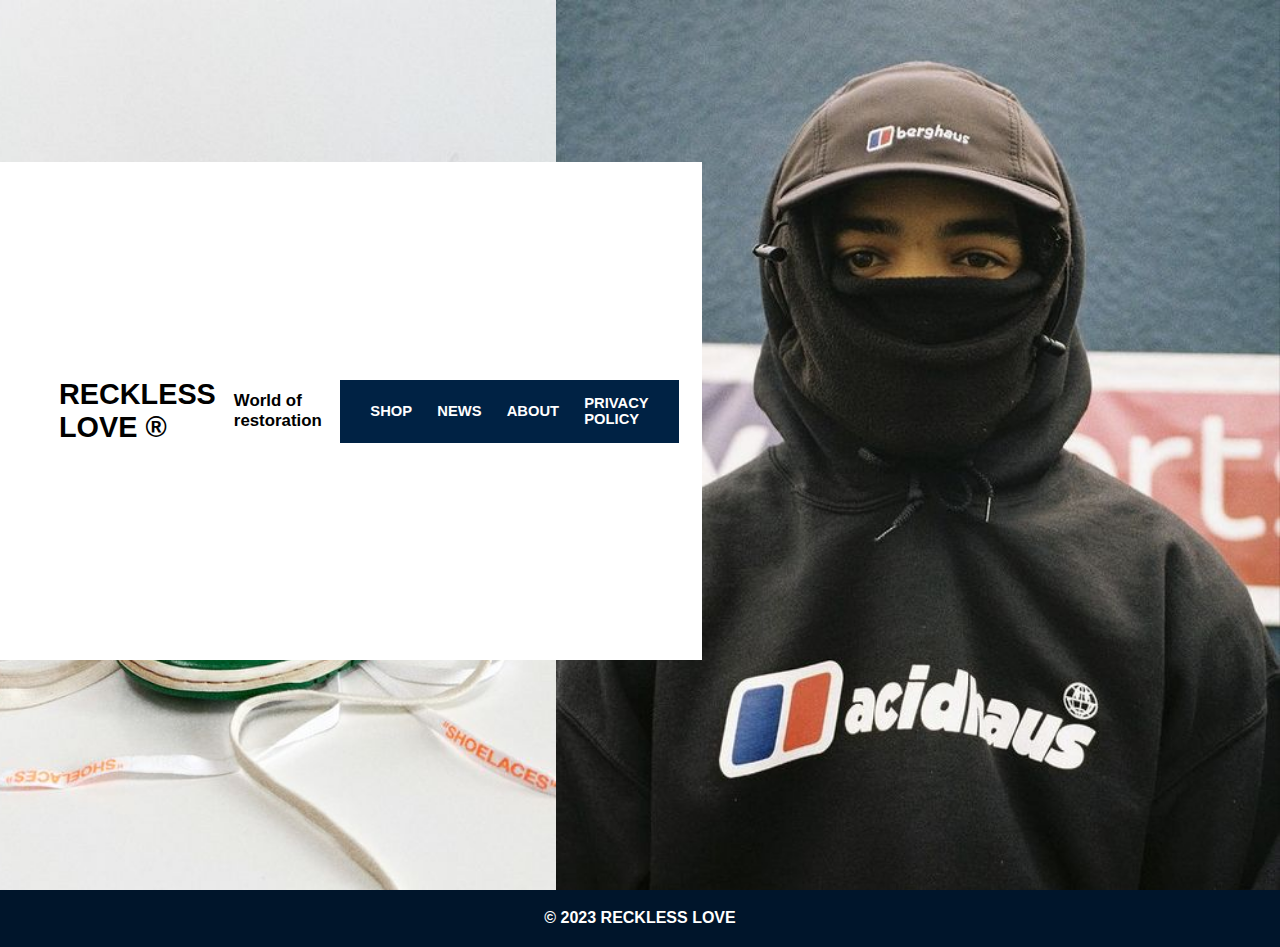
<file: index.html>
<!DOCTYPE html>
<html lang="es">
<head>
    <meta charset="UTF-8">
    <meta http-equiv="X-UA-Compatible" 
    content="IE=edge">

  <meta name="viewport" content="width=device-width, user-scalable=no, initial-scale=1.0, maximum-scale=1.0, minimum-scale=1.0">     

  <meta name="description"
  content="RECKLESS LOVE OFICIAL WEBSITE">
  <meta name="keywords"
   content="ARTE,ROPA,CLOATHING,MARCA,BRAND,CULTURA,AMOR,MARCA DE ROPA">
    
    <title>AMORE</title>
    <link rel="shortcut icon" href="MEDIA/ANARCHY.jpg">
    <link rel="stylesheet" href="CSS/styles.css">
</head>
<body>
    <header class="header__index"> 
    <header class="header__superior">
        <div class="spacex"> 
            <h1>RECKLESS LOVE ® </h1> 
            <h3>World of restoration</h3>
        </div>
        <div class="container__menu">
            <div class="menu">
                <nav>
                    <ul>
                        <li><a href="PAGES/SHOP.html"><h3>SHOP</h3> </a> </li>   
                        <li><a href="PAGES/NEWS.html"><h3>NEWS</h3> </a> </li>
                        <li><a href="PAGES/ABOUT_US.html"><h3>ABOUT</h3> </a> </li> 
                        <li><a href="PAGES/POLITICAS_DE_PRIVACIDAD.html"> <h3> PRIVACY POLICY </h3>  </a></li>
                    </ul> 
                </nav>
            </div>
        </div>
        

      
    </header>
    </header>

    <main>
        <div class="PHOTOS">  
            <img src="MEDIA/indx1.jpg" alt="">
            <img src="MEDIA/indx2.jpg" alt="">
            <img src="MEDIA/indx3.jpg" alt="">
        </div>
    </main>
    
    <footer class="footer_index">
        <H4>© 2023 RECKLESS LOVE</H4>
    </footer>

</body>
</html>
</file>
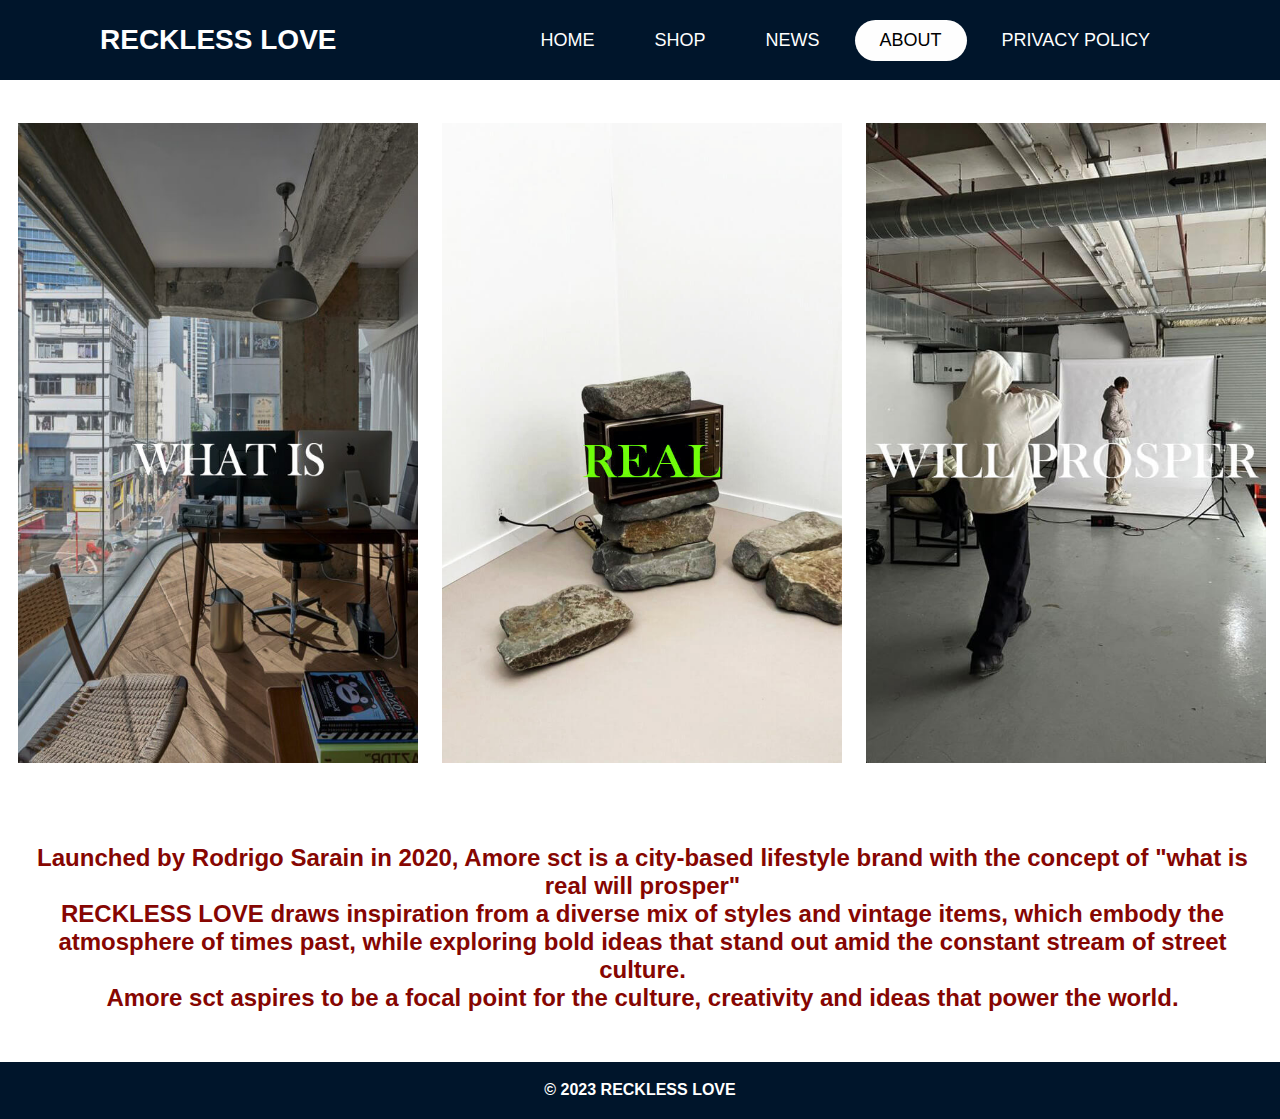
<file: PAGES/ABOUT_US.html>
<!DOCTYPE html>
<html lang="es">
<head>
    <meta charset="UTF-8">
    <meta http-equiv="X-UA-Compatible" 
    content="IE=edge">

    <meta name="viewport" 
    content="width=device-width, 
    initial-scale=1.0">     

    <meta name="description"
    content="ABOUT RECKLES">
    <meta name="keywords"
     content="ARTE,ROPA,CLOATHING,MARCA,BRAND,CULTURA,AMOR,MARCA DE ROPA, INFORMACION,ABOUT">
      
    
    <title>AMORE-About</title>
    <link rel="shortcut icon" href="../MEDIA/ANARCHY.jpg" type="image/x-icon">
    <link rel="stylesheet" href="../CSS/styles.css">
</head>
<body>  
    <body >
        <header class="menu_testing"> 
            <div class="logo">RECKLESS LOVE </div>
            <div class="hamburger">
                <div class="line"></div>
                <div class="line"></div>
                <div class="line"></div>
            </div>
            <nav class="nav-bar">
                <ul>
                    <li>
                    <a href="../index.html" >HOME</a>
                    </li>
                    <li>
                        <a href="../PAGES/SHOP.html">SHOP</a>
                    </li>
    
                    <li>
                        <a href="../PAGES/NEWS.html" >NEWS</a>
                    </li>
                    <li>
                        <a href="../PAGES/ABOUT_US.html"class="active">ABOUT</a>
                    </li>
    
                    <li>
                        <a href="../PAGES/POLITICAS_DE_PRIVACIDAD.html">PRIVACY POLICY</a>
                    </li>
                </ul>
            </nav>
    </header>
    

    <main class="about-content">
        <div> 
            <br>
            <img src="../MEDIA/about.jpg" alt="estudio-WHAT IS">
            <img src="../MEDIA/about2.jpg" alt="estudio fotografico-REAL">
            <img src="../MEDIA/bou2.jpg" alt="sesion de fotos-WILL PROSPER">
        </div>
    </main>
    <section class="textA">
        <p>Launched by Rodrigo Sarain in 2020, Amore sct is a city-based lifestyle brand with the concept of "what is real will prosper" </p>

        <p>RECKLESS LOVE draws inspiration from a diverse mix of styles and vintage items, which embody the atmosphere of times past, while exploring bold ideas that stand out amid the constant stream of street culture.</p> 
            
           <p> Amore sct aspires to be a focal point for the culture, creativity and ideas that power the world.</p>
    </section>


    <footer class="footer_index">
        <H4>© 2023 RECKLESS LOVE</H4>
    </footer>
    
    <script>
        hamburger = document. querySelector (".hamburger");
        hamburger.onclick = function ( ) {
            navBar = document.querySelector (".nav-bar");
            navBar.classList.toggle("active");
        }
    </script>


</body>
</html>
</file>
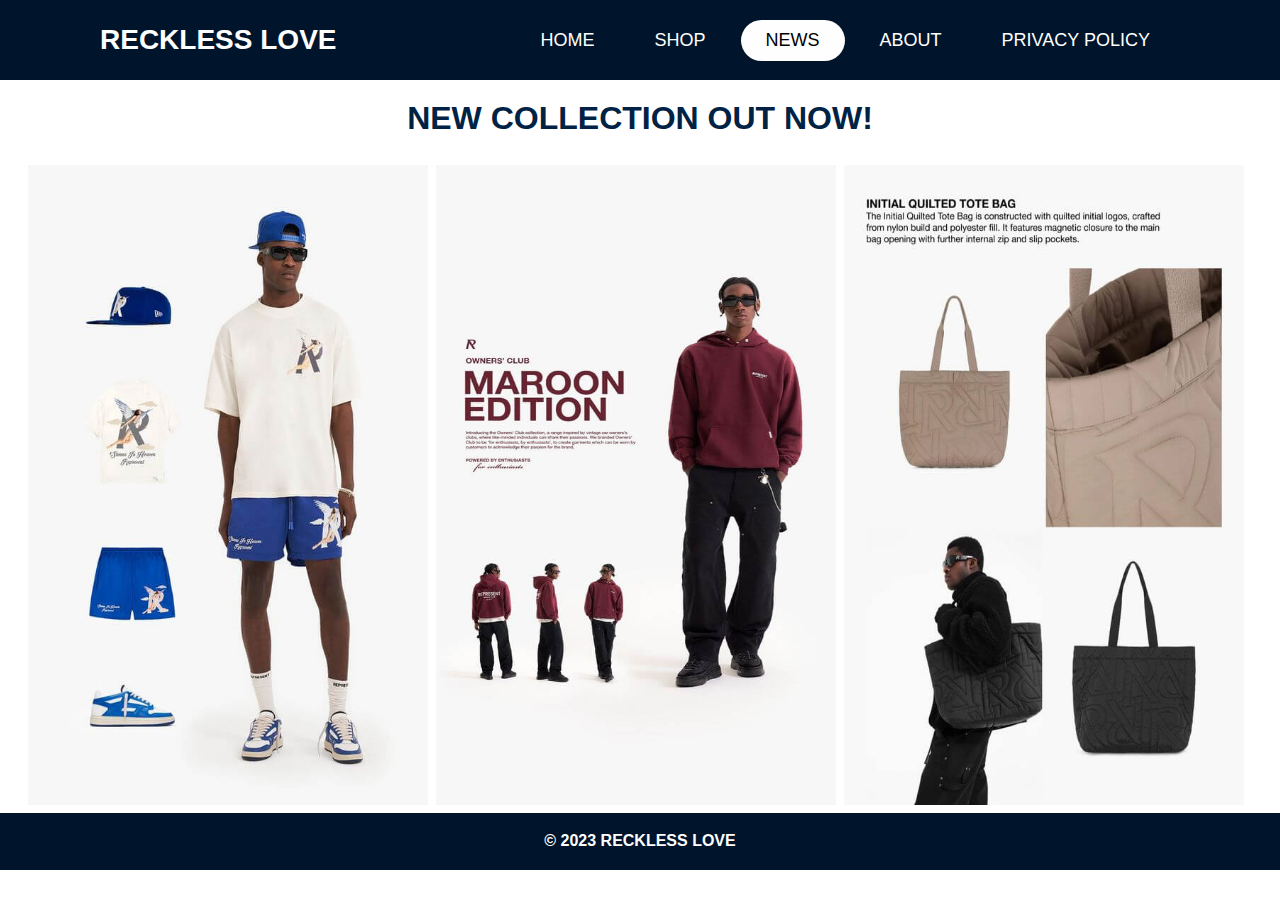
<file: PAGES/NEWS.html>
<!DOCTYPE html>
<html lang="es">
<head>
    <meta charset="UTF-8">
    <meta http-equiv="X-UA-Compatible" 
    content="IE=edge">

    <meta name="viewport" 
    content="width=device-width, 
    initial-scale=1.0">     
    <meta name="description"
    content="RECKLESS LOVE NEWS">
    <meta name="keywords"
     content="ARTE,ROPA,CLOATHING,MARCA,BRAND,CULTURA,AMOR,MARCA DE ROPA,COLECCIONES,LANZAMIENTO.DROP">
      
    
    <title>AMORE-NEWS</title>
    <link rel="shortcut icon" href="../MEDIA/ANARCHY.jpg" type="image/x-icon">
    <link rel="stylesheet" href="../CSS/styles.css">
</head>
<body >
    <header class="menu_testing"> 
            <div class="logo">RECKLESS LOVE</div>
            <div class="hamburger">
                <div class="line"></div>
                <div class="line"></div>
                <div class="line"></div>
            </div>
            <nav class="nav-bar">
                <ul>
                    <li>
                    <a href="../index.html" >HOME</a>
                    </li>
                    <li>
                        <a href="../PAGES/SHOP.html">SHOP</a>
                    </li>

                    <li>
                        <a href="../PAGES/NEWS.html" class="active">NEWS</a>
                    </li>
                    <li>
                        <a href="../PAGES/ABOUT_US.html">ABOUT</a>
                    </li>

                    <li>
                        <a href="../PAGES/POLITICAS_DE_PRIVACIDAD.html">PRIVACY POLICY</a>
                    </li>
                </ul>
            </nav>
    </header>

    <main>
        
            <h1 class="news_h1">NEW COLLECTION OUT NOW!</h1>
            <div class="news_content"> 
            <img src="../MEDIA/collection1.jpg" alt="imagen sobrel a coleccion n1 RECKLES LOVE">
            <img src="../MEDIA/collection2.jpg" alt="imagen sobrel a coleccion n1 RECKLES LOVE">
            <img src="../MEDIA/collection3.jpg" alt="imagen sobrel a coleccion n1 RECKLES LOVE">
        </div>
    </main>

    <footer class="footer_index">
        <H4>© 2023 RECKLESS LOVE</H4>
    </footer>

    <script>
        hamburger = document. querySelector (".hamburger");
        hamburger.onclick = function ( ) {
            navBar = document.querySelector (".nav-bar");
            navBar.classList.toggle("active");
        }
    </script>


</body>
</htm
</file>
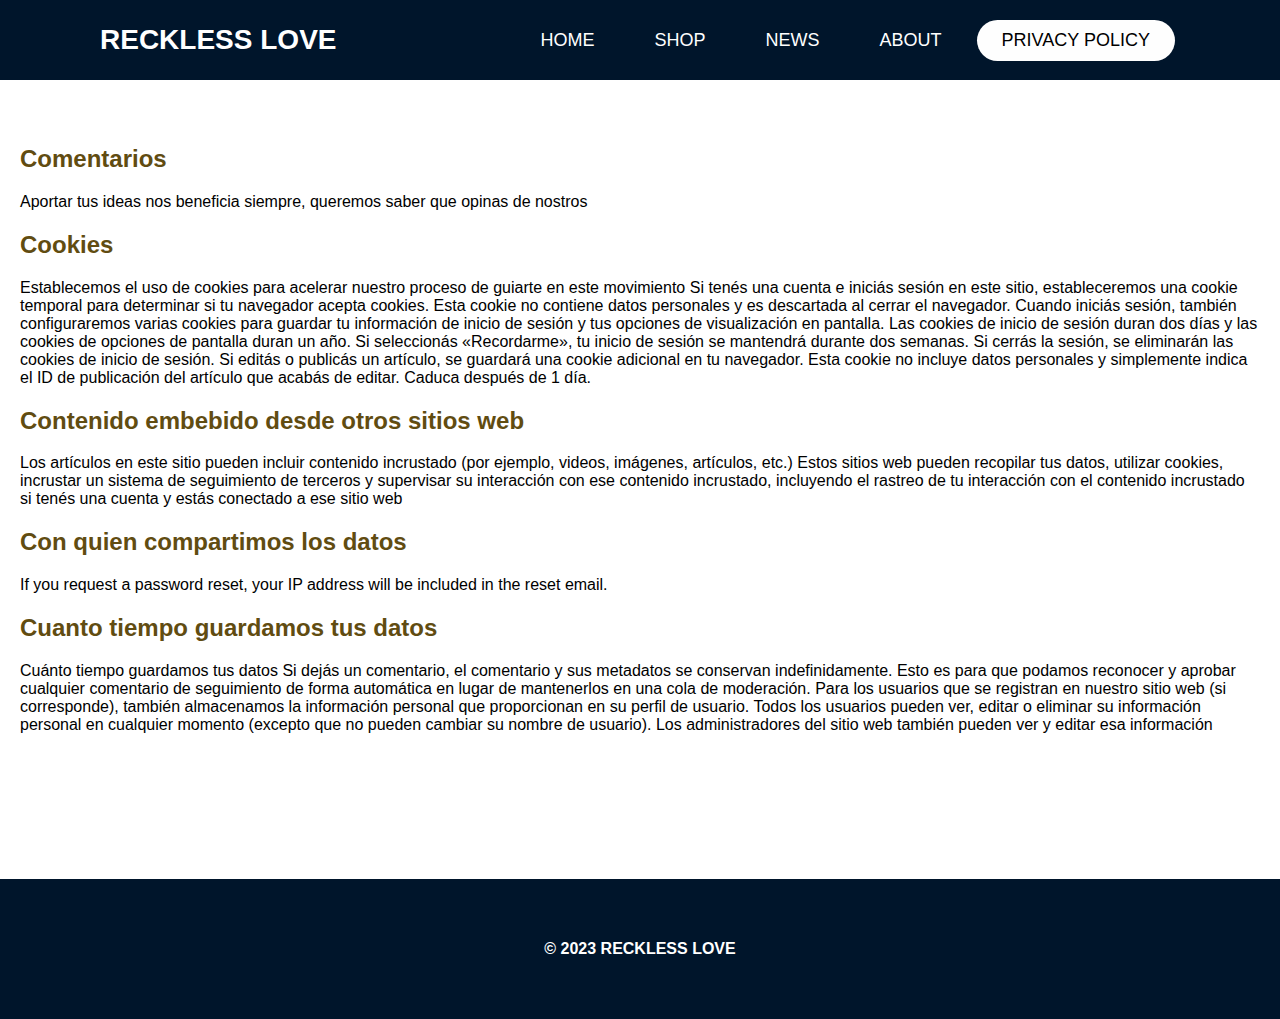
<file: PAGES/POLITICAS_DE_PRIVACIDAD.html>
<!DOCTYPE html>
<html lang="es">
<head>
    <meta charset="UTF-8">
    <meta http-equiv="X-UA-Compatible" 
    content="IE=edge">

    <meta name="viewport" 
    content="width=device-width, 
    initial-scale=1.0">     

    
    <title>AMORE-PRIVACY POLICY</title>
    <link rel="shortcut icon" href="../MEDIA/ANARCHY.jpg" type="image/x-icon">
    <link rel="stylesheet" href="../CSS/styles.css">
</head>
<body>
    <header class="menu_testing"> 
        <div class="logo">RECKLESS LOVE</div>
        <div class="hamburger">
            <div class="line"></div>
            <div class="line"></div>
            <div class="line"></div>
        </div>
        <nav class="nav-bar">
            <ul>
                <li>
                <a href="../index.html" >HOME</a>
                </li>
                <li>
                    <a href="../PAGES/SHOP.html">SHOP</a>
                </li>

                <li>
                    <a href="../PAGES/NEWS.html" >NEWS</a>
                </li>
                <li>
                    <a href="../PAGES/ABOUT_US.html">ABOUT</a>
                </li>

                <li>
                    <a href="../PAGES/POLITICAS_DE_PRIVACIDAD.html"class="active">PRIVACY POLICY</a>
                </li>
            </ul>
        </nav>
</header>


<main class="marginp">
    <div class="contenido_privacy">
            <h2>Comentarios</h2>
                <P>Aportar tus ideas nos beneficia siempre, queremos saber que opinas de nostros </P>
            <H2>Cookies</H2>
                <p>
                    Establecemos el uso de cookies para acelerar nuestro proceso de guiarte en este movimiento
            
                    Si tenés una cuenta e iniciás sesión en este sitio, estableceremos una cookie temporal para determinar si tu navegador acepta cookies. Esta cookie no contiene datos personales y es descartada al cerrar el navegador.
                    
                    Cuando iniciás sesión, también configuraremos varias cookies para guardar tu información de inicio de sesión y tus opciones de visualización en pantalla. Las cookies de inicio de sesión duran dos días y las cookies de opciones de pantalla duran un año. Si seleccionás «Recordarme», tu inicio de sesión se mantendrá durante dos semanas. Si cerrás la sesión, se eliminarán las cookies de inicio de sesión.
                    
                    Si editás o publicás un artículo, se guardará una cookie adicional en tu navegador. Esta cookie no incluye datos personales y simplemente indica el ID de publicación del artículo que acabás de editar. Caduca después de 1 día. </p>

            <h2>Contenido embebido desde otros sitios web</h2>
                <p>Los artículos en este sitio pueden incluir contenido incrustado (por ejemplo, videos, imágenes, artículos, etc.)
            
                    Estos sitios web pueden recopilar tus datos, utilizar cookies, incrustar un sistema de seguimiento de terceros y supervisar su interacción con ese contenido incrustado, incluyendo el rastreo de tu interacción con el contenido incrustado si tenés una cuenta y estás conectado a ese sitio web</p>
            <h2>Con quien compartimos los datos </h2>
                <p>If you request a password reset, your IP address will be included in the reset email.</p>
            <h2>Cuanto tiempo guardamos tus datos</h2>
                <p>Cuánto tiempo guardamos tus datos
                Si dejás un comentario, el comentario y sus metadatos se conservan indefinidamente. Esto es para que podamos reconocer y aprobar cualquier comentario de seguimiento de forma automática en lugar de mantenerlos en una cola de moderación.
                
                Para los usuarios que se registran en nuestro sitio web (si corresponde), también almacenamos la información personal que proporcionan en su perfil de usuario. Todos los usuarios pueden ver, editar o eliminar su información personal en cualquier momento (excepto que no pueden cambiar su nombre de usuario). Los administradores del sitio web también pueden ver y editar esa información </p>
    </div>
</main>


    <footer class="footer_content">
        <H4>© 2023 RECKLESS LOVE</H4>
    </footer>


    <script>
        hamburger = document. querySelector (".hamburger");
        hamburger.onclick = function ( ) {
            navBar = document.querySelector (".nav-bar");
            navBar.classList.toggle("active");
        }
    </script>

</body>
</html>
</file>
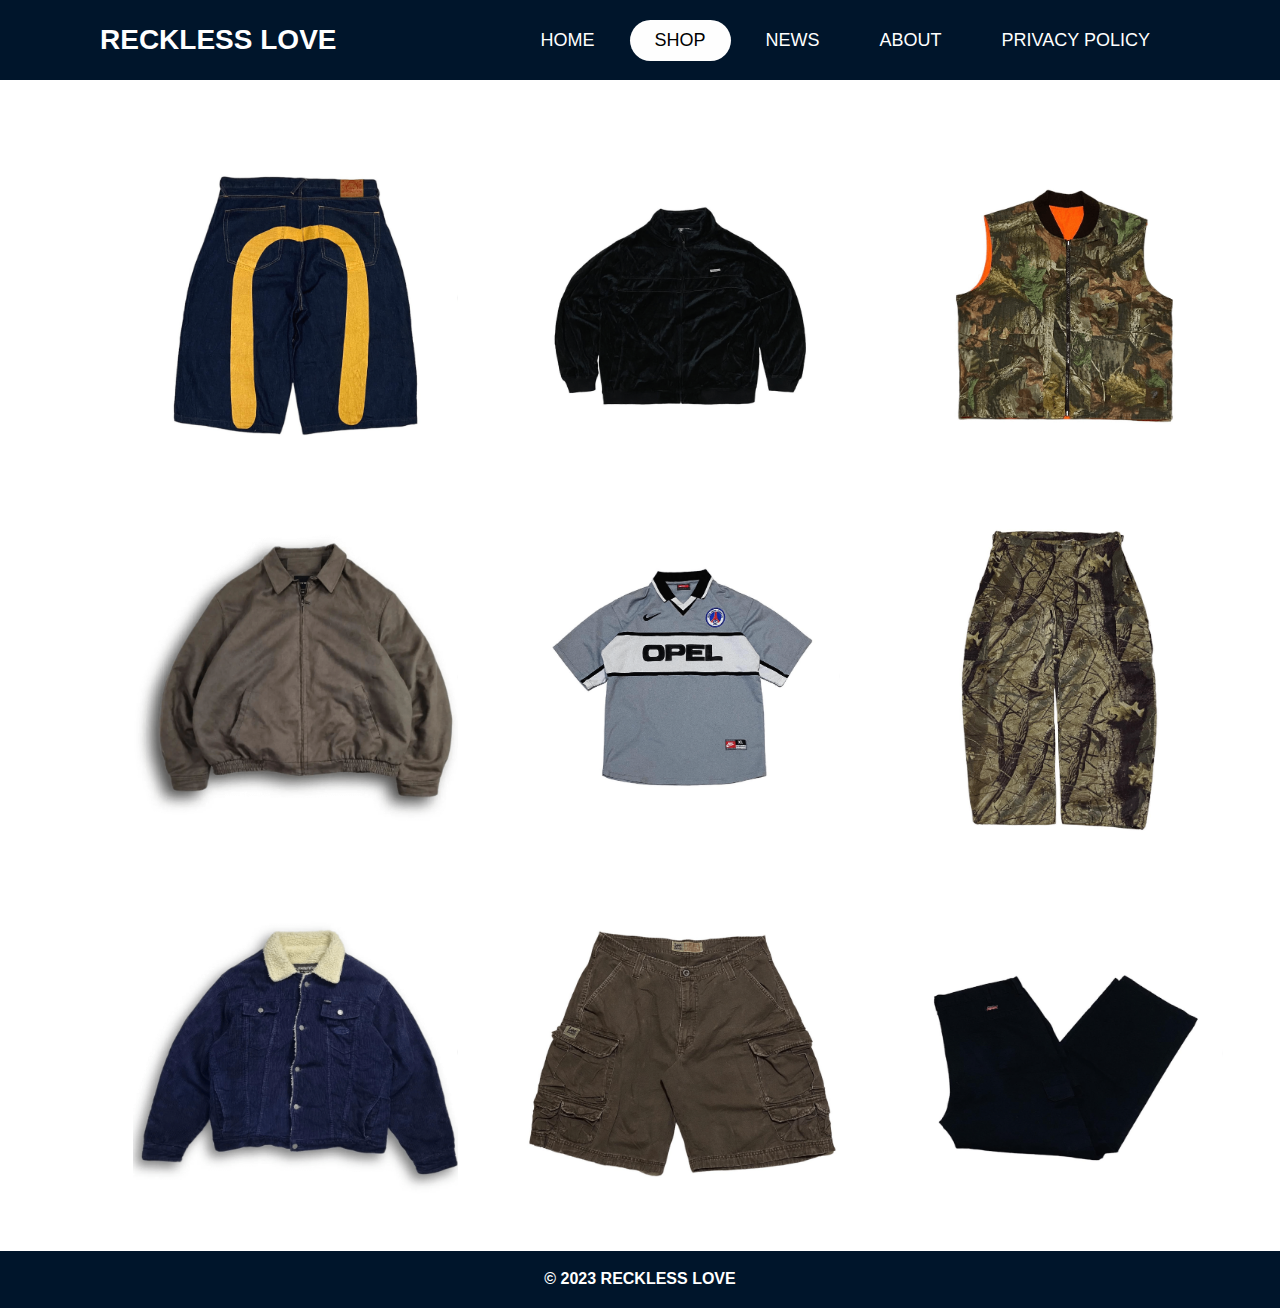
<file: PAGES/SHOP.html>
<!DOCTYPE html>
<html lang="es">
<head>
    <meta charset="UTF-8">
    <meta http-equiv="X-UA-Compatible" 
    content="IE=edge">

    <meta name="viewport" 
    content="width=device-width, 
    initial-scale=1.0">     
    <meta name="description"
    content="RECKLESS LOVE VIRTUAL SHOP">
    <meta name="keywords"
     content="ARTE,ROPA,CLOATHING,MARCA,BRAND,CULTURA,MARCA DE ROPA,SHOP,ECOMERCE,TIENDAONLINE,TIENDADEROPA">
      
    
    <title>AMORE-SHOP</title>
    <link rel="shortcut icon" href="../MEDIA/ANARCHY.jpg" type="image/x-icon">
    <link rel="stylesheet" href="../CSS/styles.css">
</head>
<body>
    <header class="menu_testing"> 
        <div class="logo">RECKLESS LOVE</div>
        <div class="hamburger">
            <div class="line"></div>
            <div class="line"></div>
            <div class="line"></div>
        </div>
        <nav class="nav-bar">
            <ul>
                <li>
                <a href="../index.html" >HOME</a>
                </li>
                <li>
                    <a href="../PAGES/SHOP.html"class="active">SHOP</a>
                </li>

                <li>
                    <a href="../PAGES/NEWS.html" >NEWS</a>
                </li>
                <li>
                    <a href="../PAGES/ABOUT_US.html">ABOUT</a>
                </li>

                <li>
                    <a href="../PAGES/POLITICAS_DE_PRIVACIDAD.html">PRIVACY POLICY</a>
                </li>
            </ul>
        </nav>
</header>


    <main>
       <div class="comerce">
        <img src="../MEDIA/pant.png" alt="pantalon evisu">
        <img src="../MEDIA/jacket.png" alt="chaqueta negra chandal">
        <img src="../MEDIA/chale.png" alt="chaleco de diseño-camuflaje">
        <img src="../MEDIA/jack2.png" alt="campera de diseño cuello en punta">
        <img src="../MEDIA/tshirt.png" alt="remera paris xl">
        <img src="../MEDIA/pant2.png" alt="pantalon de diseño-camuflaje">
        <img src="../MEDIA/jacket3.png" alt="campera de corderoid azul">
        <img src="../MEDIA/short.png" alt="bermuda marron">
        <img src="../MEDIA/p23.png" alt="pantalon cargo azul">
       </div>
    </main>


    <footer class="footer_index">
        <H4>© 2023 RECKLESS LOVE</H4>
    </footer>


    <script>
        hamburger = document. querySelector (".hamburger");
        hamburger.onclick = function ( ) {
            navBar = document.querySelector (".nav-bar");
            navBar.classList.toggle("active");
        }
    </script>
    
</body>
</html>
</file>
<file: CSS/styles.css>
* {
  margin: 0;
  padding: 0;
  box-sizing: border-box;
  font-family: Arial, Helvetica, sans-serif;
  text-decoration: none;
  list-style: none;
  box-sizing: border-box;
}

/*INICIO- INDEX*/
.header__index {
  width: 50%;
  display: flex;
  position: fixed;
  top: 100px;
  background: #fff;
  align-items: center;
  justify-content: center;
}

.header__superior {
  max-width: 1200px;
  margin: auto;
  display: flex;
  align-items: center;
  justify-content: center;
  padding: 200px;
}

/**/
/*BARRA MENU*/
.container__menu {
  width: 100%;
  height: 70px;
  background: #002244;
  padding: 0px 20px;
}

/*menu con animacion */
.menu {
  max-width: 1200px;
  height: 100%;
  margin: auto;
}
.menu nav {
  height: 100%;
}
.menu nav ul {
  height: 100%;
  display: flex;
  list-style-type: none;
}
.menu nav ul li {
  height: 100%;
  position: relative;
}
.menu nav ul li a {
  width: 100%;
  height: 100%;
  display: flex;
  align-items: center;
  padding: 14px;
  color: white;
  text-transform: uppercase;
  font-size: 14px;
  transition: all 300ms ease;
}
.menu nav ul li a a:hover {
  transform: scale(1.1);
  background: #002244;
  box-shadow: 0px 0px 10px 0px rgba(0, 0, 0, 0.5);
}

/**/
/*otras configuraciones*/
.footer_index {
  display: flex;
  justify-content: center;
  padding: 19px;
  height: 57px;
  background-color: #00152b;
  color: #fff;
}

.PHOTOS {
  height: 50%;
  width: 100%;
  display: flex;
  align-items: center;
  justify-content: center;
  overflow: hidden;
}
.PHOTOS img {
  width: 800px;
  height: 890px;
  align-items: center;
}

.spacex {
  display: flex;
  justify-content: space-around;
  align-items: center;
  padding: 20px;
}
.spacex h1 {
  display: flex;
  box-sizing: border-box;
  padding: 20px;
  justify-content: center;
  align-items: center;
}

/*configuracion pagina politicas de privacidad*/
.marginp {
  margin-top: 35px;
  margin-right: 10px;
  margin-bottom: 145px;
  margin-left: 10px;
}
.marginp .contenido_privacy {
  width: 100%;
  height: 100px;
  padding: 10px 10px;
  background-color: white;
  display: inline-block;
}
.marginp h2 {
  color: rgb(97, 76, 17);
  font-size: 1.5em;
  margin-block-start: 0.83em;
  margin-block-end: 0.83em;
  font-weight: bold;
}

.footer_content {
  display: flex;
  justify-content: center;
  padding: 70px;
  background-color: #00152b;
  color: #fff;
  width: 100%;
  height: 100px;
}
.footer_content h4 {
  display: flex;
  align-items: center;
}

.comerce {
  display: flex;
  justify-content: space-evenly;
  align-items: flex-start;
  flex-wrap: wrap;
  cursor: pointer;
  margin: 0px, 0px, 0px, 0px;
}
.comerce img {
  width: 500px;
  height: 500px;
  margin-top: 40px;
  margin-bottom: 40px;
}

.comerce img:hover {
  transform: scale(1.1);
  transition: all 300ms ease;
  box-shadow: 0px 0px 10px 0px rgba(0, 0, 0, 0.5);
}

.about-content {
  width: 100%;
  height: 100%;
  display: flex;
  justify-content: center;
  zoom: 80%;
}
.about-content img {
  justify-content: center;
  width: 500px;
  height: 800px;
  border-width: 10px;
  margin-top: 35px;
  margin-right: 10px;
  margin-bottom: 35px;
  margin-left: 15px;
}

.about-content img:hover {
  transform: scale(1.111);
  transition: all 400ms ease;
  box-shadow: 0px 0px 10px 0px rgba(0, 0, 0, 0.5);
}

.textA {
  text-align: center;
  margin-top: 50px;
  margin-right: 10px;
  margin-bottom: 50px;
  margin-left: 15px;
  font-size: 1.5em;
  font-weight: bold;
  color: rgb(134, 6, 2);
}

.news_h1 {
  margin: 20px 20px 20px 20px;
  display: flex;
  justify-content: center;
  color: #002244;
}

.news_content {
  display: flex;
  justify-content: center;
}
.news_content img {
  width: 500px;
  height: 800px;
  border-width: 10px;
  margin: 35px 10px 35px 15px;
}

.news_content img:hover {
  transform: scale(1);
  transition: all 400ms ease;
  box-shadow: 0px 0px 10px 0px rgba(0, 0, 0, 0.5);
}

.menu_testing {
  width: 100%;
  height: 80px;
  background: #00152b;
  display: flex;
  align-items: center;
  justify-content: space-between;
  padding: 0px 100px;
}

.logo {
  font-size: 28px;
  font-weight: bold;
  color: white;
}

.hamburger {
  display: none;
}

.nav-bar ul {
  display: flex;
}
.nav-bar ul li a {
  display: block;
  color: #fff;
  font-size: 18px;
  padding: 10px 25px;
  border-radius: 50px;
  transition: 0, 2s;
  margin: 0 5px;
}

.nav-bar ul li a:hover {
  color: black;
  background: #fff;
}

.nav-bar ul li a.active {
  color: black;
  background: #fefefe;
}

/*LAPTOP - IPAD- ESCRITORIO*/
@media only screen and (max-width: 1600px) {
  .header__index {
    width: 780px;
    zoom: 90%;
    position: center;
    top: 180px;
  }
  .PHOTOS {
    display: flex;
    justify-content: flex-end;
  }
  .comerce {
    display: grid;
    grid-template-columns: 250px 250px 250px;
    margin-top: 30px;
    margin-right: 0px;
    margin-bottom: 10px;
    margin-left: 0px;
  }
  .comerce img {
    zoom: 65%;
  }
  .container__menu_pages {
    zoom: 75%;
  }
  .footer_index {
    width: 100%;
  }
  .news_content h1 {
    zoom: 65%;
  }
  .news_content img {
    zoom: 80%;
    margin: 10px 10px 10px 0px;
  }
}
@media only screen and (max-width: 1320px) {
  header {
    padding: 0px 50px;
  }
}
@media only screen and (max-width: 1200px) {
  .menu_testing {
    padding: 0px 30px;
  }
  .logo {
    font-size: 20px;
  }
  .header__index {
    width: 780px;
    zoom: 80%;
    position: center;
    top: 250px;
  }
  .footer_index {
    width: 100%;
  }
  .comerce {
    display: grid;
    grid-template-columns: 350px 350px;
    margin-top: 30px;
    margin-right: 0px;
    margin-bottom: 10px;
    margin-left: 0px;
  }
  .comerce img {
    zoom: 70%;
  }
  .about-content img {
    zoom: 75%;
    margin: 100px 20px 50px 20px;
  }
  .news_content img {
    zoom: 65%;
    margin: 10px 10px 10px 0px;
    margin: 0px 10px 100px 0px;
  }
  .news_h1 {
    padding: 30px;
  }
  .textA {
    font-size: 1.2em;
  }
}
@media only screen and (max-width: 1100px) {
  .menu_testing {
    padding: 0px 30px;
  }
}
@media only screen and (max-width: 1024px) {
  .menu_testing {
    padding: 0px 10px;
  }
  .logo {
    font-size: 18px;
    padding-left: 20px;
  }
  .header__index {
    width: 780px;
    zoom: 80%;
    position: center;
    top: 200px;
  }
  .footer_index {
    width: 100%;
  }
  .comerce {
    display: grid;
    grid-template-columns: 350px 350px;
    grid-template-rows: 400px 400px 400px 400px;
    margin-top: 30px;
    margin-right: 10px;
    margin-bottom: 25px;
    margin-left: 10px;
  }
  .about-content img {
    zoom: 75%;
    margin: 20px 20px 20px 20px;
  }
  .news_content img {
    zoom: 60%;
    margin: 10px 10px 130px 0px;
  }
}
@media only screen and (max-width: 912px) {
  .logo {
    padding-left: 20px;
  }
  .hamburger {
    display: block;
    cursor: pointer;
  }
  .hamburger .line {
    width: 30px;
    height: 3px;
    background: #fefefe;
    margin: 6px 0;
  }
  .nav-bar {
    height: 0px;
    position: absolute;
    top: 70px;
    left: 0;
    right: 0;
    width: 100vw;
    background: #11101b;
    transition: 1s;
    overflow: hidden;
  }
  .nav-bar ul {
    display: block;
    width: fit-content;
    margin: 50px auto 0 auto;
    text-align: center;
    transition: 1s;
    opacity: 0;
  }
  .nav-bar.active {
    height: 400px;
  }
  .nav-bar.active ul {
    opacity: 1;
  }
  .nav-bar ul li a {
    margin-bottom: 12px;
    color: #fefefe;
  }
  .PHOTOS {
    display: grid;
    zoom: 120%;
  }
  .about-content img {
    zoom: 65%;
  }
  .news_content {
    margin-right: 5px;
    margin-left: 10px;
  }
  .about-content img:hover {
    transform: scale(1);
  }
  .about-content {
    margin-bottom: 80px;
  }
}
@media only screen and (max-width: 820px) {
  .header__index {
    width: 780px;
    zoom: 80%;
    position: center;
    top: 250px;
  }
  .about-content {
    display: grid;
  }
  .about-content img {
    zoom: 180%;
    margin: 0px 0px 0px 35px;
  }
  .news_content {
    display: grid;
  }
  .news_content img {
    zoom: 100%;
  }
}
@media only screen and (max-width: 800px) {
  .header__index {
    width: 780px;
    zoom: 80%;
    position: center;
    top: 250px;
  }
  .footer_index {
    width: 100%;
  }
  .PHOTOS {
    display: grid;
    zoom: 100%;
  }
  .about-content {
    display: grid;
  }
  .about-content img {
    zoom: 180%;
    margin: 0px 0px 0px 35px;
  }
  .news_content {
    display: grid;
  }
  .news_content img {
    zoom: 100%;
  }
}
@media only screen and (max-width: 768px) {
  .about-content img {
    zoom: 170%;
  }
}
@media only screen and (max-width: 624px) {
  .header__index {
    width: 780px;
    zoom: 65%;
    position: center;
    top: 300px;
  }
  .footer_index {
    width: 100%;
  }
  .PHOTOS {
    display: grid;
    zoom: 85%;
  }
  .comerce {
    display: grid;
    grid-template-columns: 250px 250px;
    grid-template-rows: 270px 270px 270px 270px;
  }
  .comerce img {
    zoom: 50%;
  }
  .about-content img {
    zoom: 140%;
    margin: 0px 0px 0px 30px;
  }
  .news_content {
    justify-content: center;
  }
}
@media only screen and (max-width: 506px) {
  .header__index {
    width: 780px;
    zoom: 60%;
    position: center;
    top: 400px;
  }
  .footer_index {
    width: 100%;
  }
  .comerce {
    grid-template-columns: 200px 200px;
  }
  .comerce img {
    zoom: 40%;
  }
  .about-content img {
    zoom: 120%;
    margin: 0px 0px 0px 14px;
  }
  .news_content {
    zoom: 90%;
    margin: 0px 0px 0px 14px;
  }
}
@media only screen and (max-width: 468px) {
  .header__index {
    width: 780px;
    zoom: 53%;
    position: center;
    top: 500px;
  }
  .PHOTOS {
    display: grid;
    zoom: 65%;
  }
  .comerce {
    grid-template-columns: 200px 176px;
    grid-template-rows: 200px 200px 200px 200px;
  }
  .comerce img {
    zoom: 35%;
  }
  .about-content img {
    zoom: 110%;
    margin: 0px 0px 0px 17px;
  }
  .news_content img {
    zoom: 80%;
    margin: 10px 10px 10px 0px;
  }
  .news_h1 {
    zoom: 75%;
    margin-top: 50px;
    margin-bottom: 20px;
  }
}
/*MOBIL*/
@media only screen and (max-width: 415px) {
  .header__index {
    zoom: 50%;
  }
  .PHOTOS {
    display: grid;
    zoom: 55%;
  }
  .comerce {
    display: grid;
    grid-template-columns: 180px 180px;
    margin-top: 30px;
    margin-right: 0px;
    margin-bottom: 30px;
    margin-left: 20px;
    grid-template-rows: 180px 180px 180px 180px;
  }
  .comerce img {
    zoom: 32%;
  }
  .about-content img {
    zoom: 95%;
    margin: 0px 0px 0px 25px;
  }
  .news_content h1 {
    zoom: 75%;
    margin-top: 50px;
    margin-bottom: 20px;
  }
  .news_content img {
    display: grid;
    zoom: 75%;
    margin: 10px 10px 10px 0px;
  }
}
@media only screen and (max-width: 393px) {
  .about-content img {
    zoom: 90%;
    margin: 0px 0px 0px 22px;
  }
  .news_content h1 {
    zoom: 70%;
    margin-top: 50px;
    margin-bottom: 20px;
  }
  .news_content img {
    display: grid;
    zoom: 65%;
    margin: 10px 10px 10px 0px;
  }
}
@media only screen and (max-width: 380px) {
  .header__index {
    zoom: 46%;
  }
  .comerce img {
    zoom: 30%;
  }
  .comerce {
    margin-left: 25px;
  }
  .about-content img {
    zoom: 88%;
    margin: 10px 0px 0px 15px;
  }
}
@media only screen and (max-width: 360px) {
  .header__index {
    zoom: 44%;
  }
  .about-content img {
    zoom: 80%;
    margin: 0px 0px 0px 33px;
  }
  .news_h1 {
    zoom: 65%;
  }
  .news_content img {
    zoom: 60%;
    margin: 10px 10px 10px 0px;
  }
}
@media only screen and (max-width: 280px) {
  .header__index {
    zoom: 37%;
  }
  .about-content img {
    zoom: 60%;
    margin: 0px 0px 0px 33px;
  }
  p {
    font-size: small;
  }
  .comerce {
    grid-template-columns: 200px;
    margin-left: 0px;
  }
  .comerce img {
    zoom: 40%;
  }
  .PHOTOS {
    zoom: 40%;
  }
}
@media only screen and (max-height: 600px) {
  .header__index {
    zoom: 70%;
    top: 120px;
  }
  .PHOTOS {
    zoom: 75%;
  }
}

/*# sourceMappingURL=styles.css.map */
</file>
